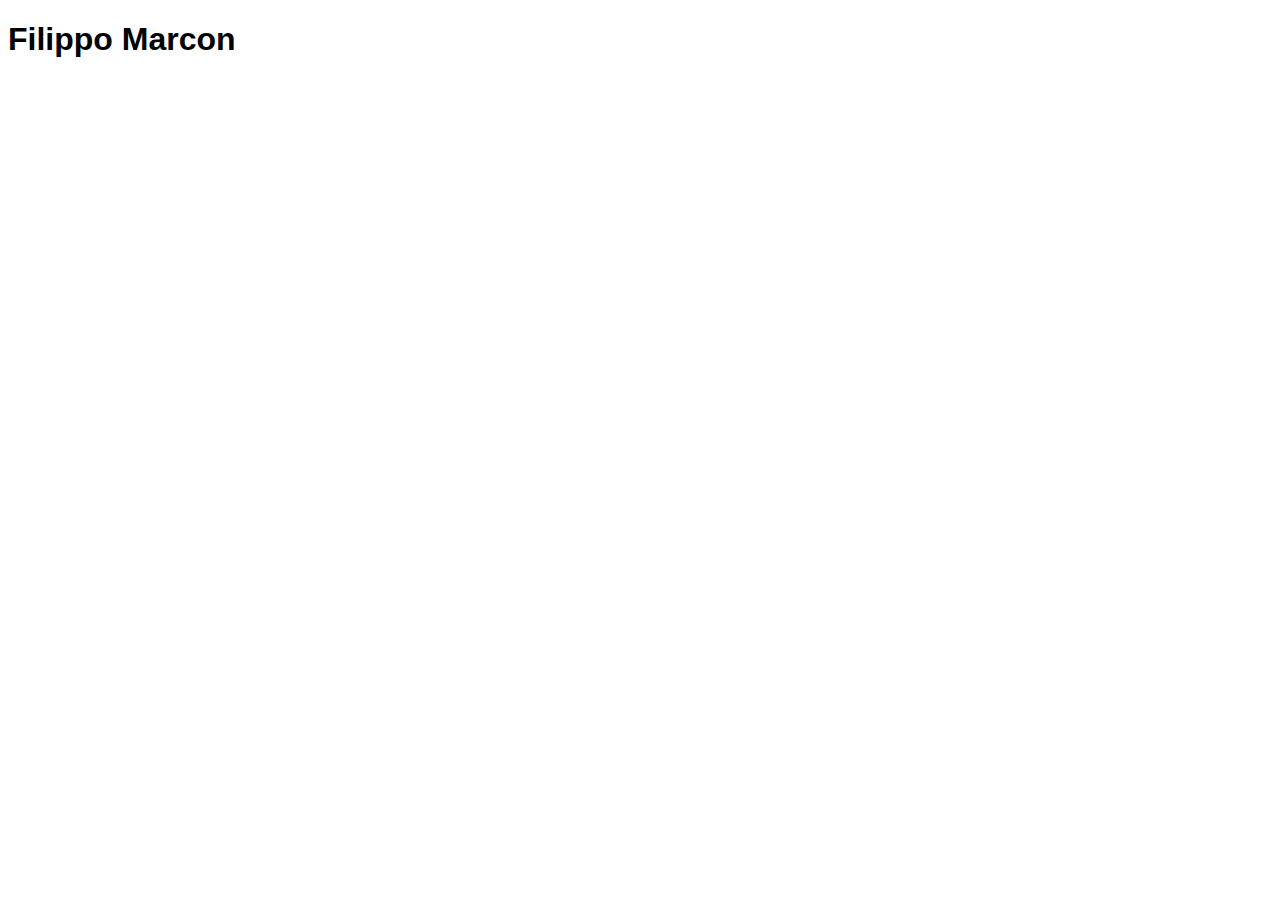
<file: index.html>
<!DOCTYPE html>
<html lang="en">
<head>
    <meta charset="UTF-8">
    <meta name="viewport" content="width=device-width, initial-scale=1.0">
    <link rel="icon" type="image/x-icon" href="./images/pic.jpeg">
    <title>Filippo Marcon</title>
</head>
<body>
    <h1 style="font-family: Arial;">Filippo Marcon</h1
</body>
</html>
</file>
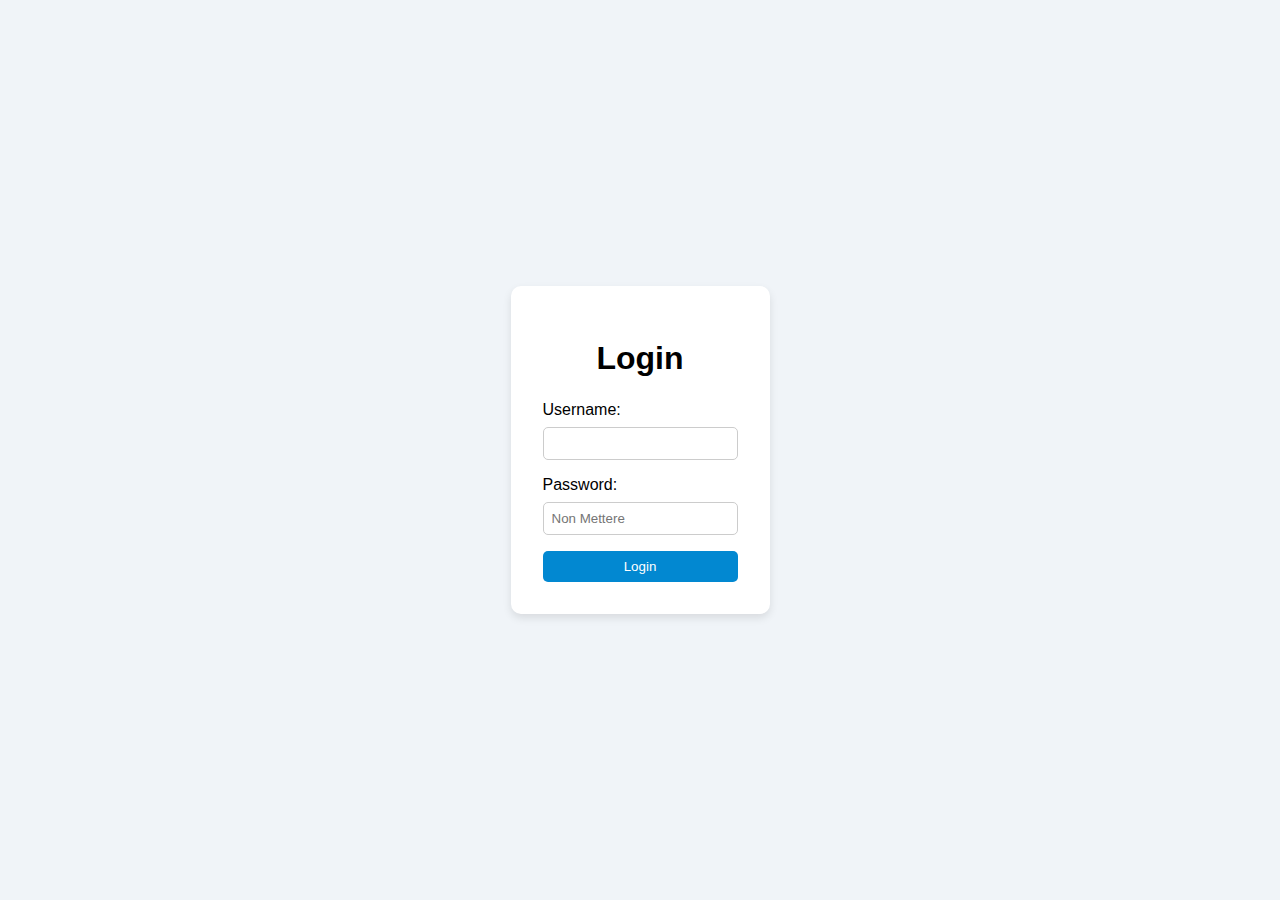
<file: islandmcadmin/login.html>
<!DOCTYPE html>
<html lang="en">
<head>
    <meta charset="UTF-8">
    <meta name="viewport" content="width=device-width, initial-scale=1.0">
    <title>Login - IslandMC Admin Panel</title>
    <link rel="stylesheet" href="css/login.css">
</head>
<body>
    <div class="login-container">
        <h1>Login</h1>
        <form id="login-form">
            <label for="username">Username:</label>
            <input type="text" id="username" name="username" required>

            <label for="password">Password:</label>
            <input type="password" id="password" name="password" placeholder="Non Mettere">

            <button type="submit">Login</button>
        </form>
    </div>
    <script src="js/login_script.js"></script>
</body>
</html>
</file>
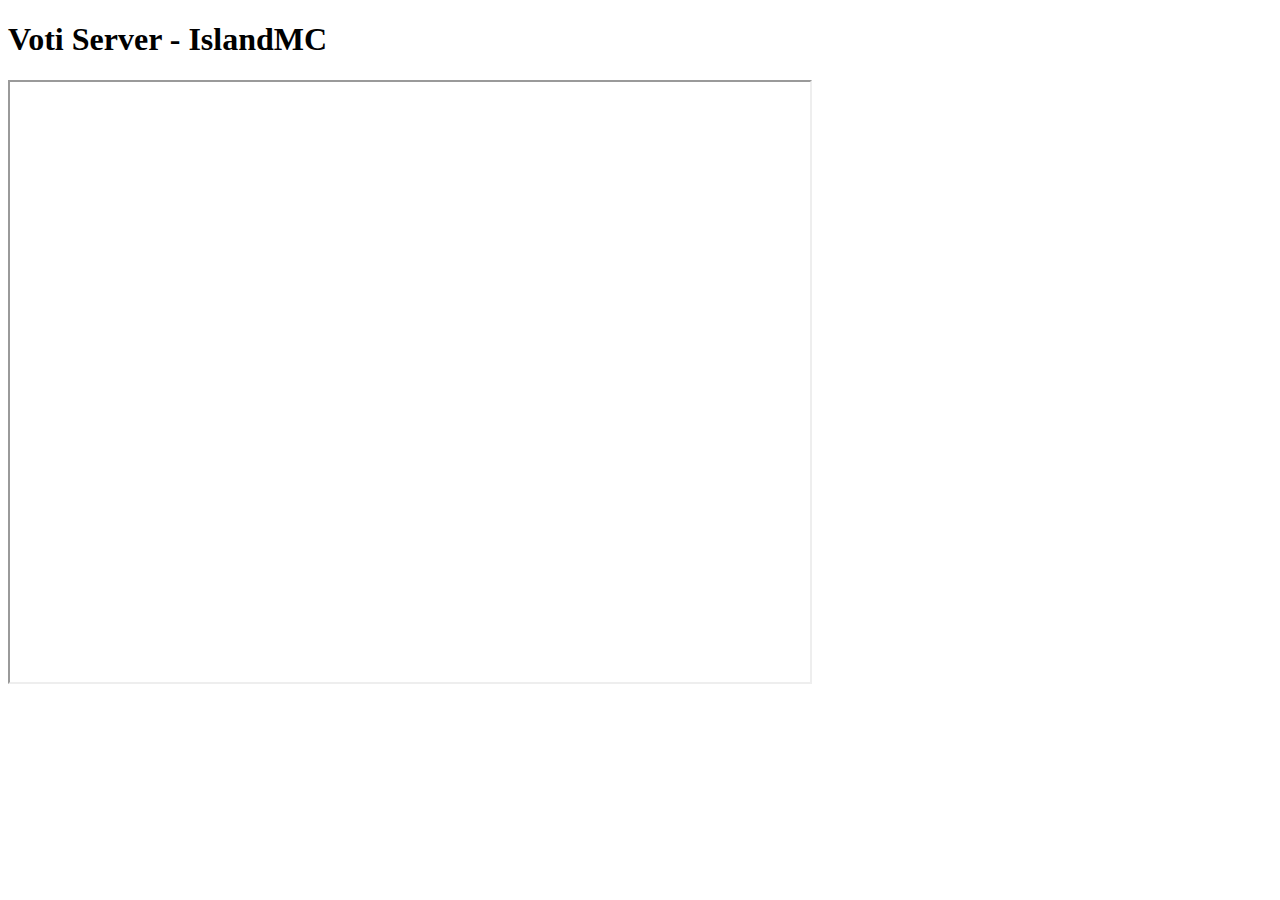
<file: islandmcadmin/test.html>
<!DOCTYPE html>
<html lang="en">
<head>
    <meta charset="UTF-8">
    <meta name="viewport" content="width=device-width, initial-scale=1.0">
    <title>Voti Server - IslandMC</title>
</head>
<body>
    <h1>Voti Server - IslandMC</h1>
    <iframe src="https://minecraft-italia.net/lista/server/islandmc.cc" width="800" height="600" sandbox="allow-same-origin allow-scripts"></iframe>
</body>
</html>
</file>
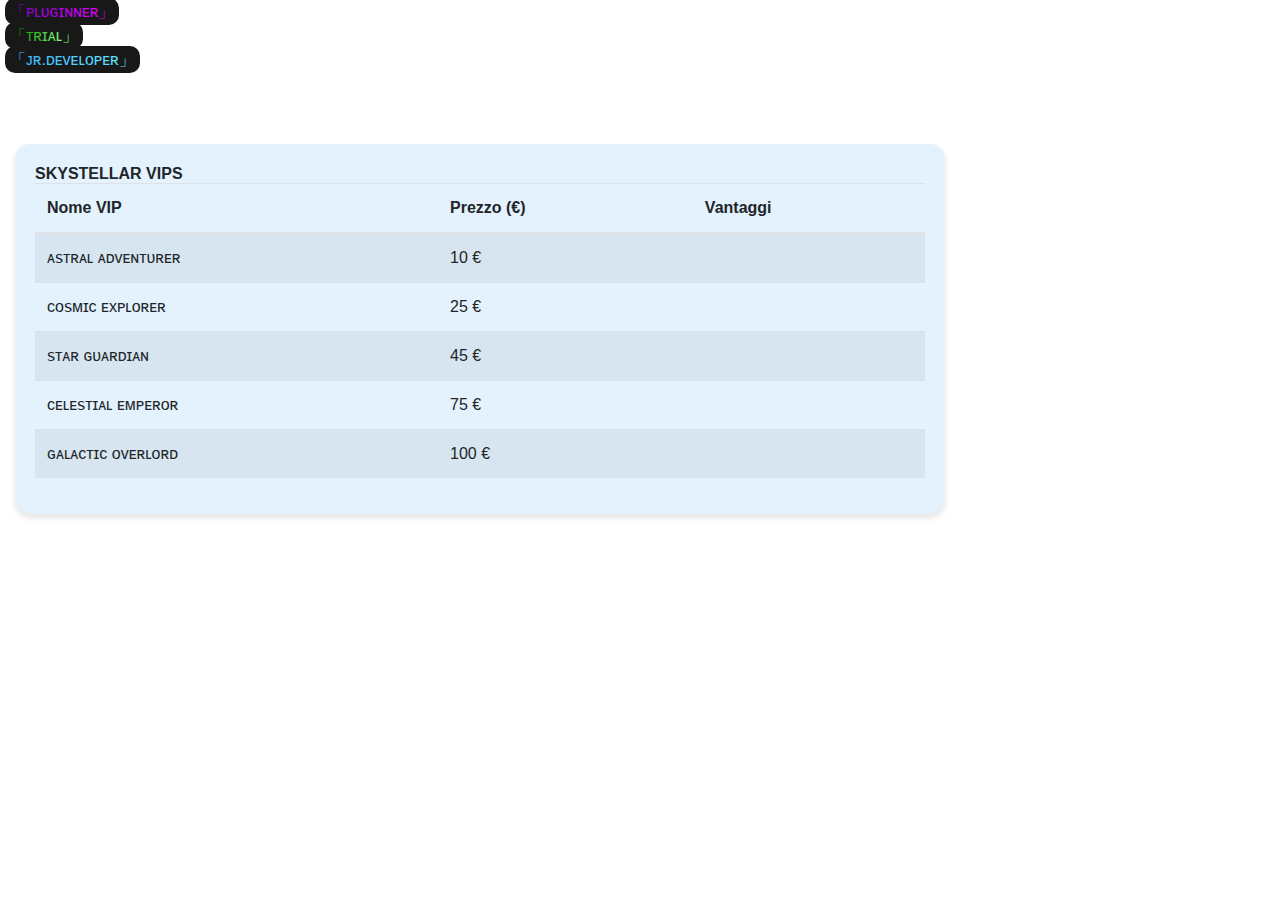
<file: islandmcadmin/pages/ph1llyon.html>
<!DOCTYPE html>
<html lang="en">

<head>
    <meta charset="UTF-8">
    <meta name="viewport" content="width=device-width, initial-scale=1.0">
    <title>Ph1llyOn - IslandMC Admin Panel</title>
    <!-- Bootstrap CSS -->
    <link rel="stylesheet" href="https://maxcdn.bootstrapcdn.com/bootstrap/4.5.2/css/bootstrap.min.css">
    <!-- Importa il tuo file CSS -->
    <link rel="stylesheet" href="../css/home.css">
    <script src="../js/online-players.js"></script>
</head>

<body>
    <span class="staff-tag"><font style="color: #8C00D4;">「</font><font style="color: #9400D8;">ᴘ</font><font style="color: #9D00DC;">ʟ</font><font style="color: #A500E0;">ᴜ</font><font style="color: #AD00E4;">ɢ</font><font style="color: #B500E8;">ɪ</font><font style="color: #BE00EB;">ɴ</font><font style="color: #C600EF;">ɴ</font><font style="color: #CE00F3;">ᴇ</font><font style="color: #D600F7;">ʀ</font><font style="color: #DF00FB;">」</font> </span>
        <br>
    <span class="staff-tag"> <font style="color: #0BA100;">「</font><font style="color: #22B118;">ᴛ</font><font style="color: #39C02F;">ʀ</font><font style="color: #51D047;">ɪ</font><font style="color: #68E05F;">ᴀ</font><font style="color: #7FEF76;">ʟ</font><font style="color: #96FF8E;">」</font> </span>
        <br>
    <span class="staff-tag"><font style="color: #39BAFF;">「</font><font style="color: #3CBDFF;">ᴊ</font><font style="color: #3FC0FF;">ʀ</font><font style="color: #42C4FF;">.</font><font style="color: #45C7FF;">ᴅ</font><font style="color: #48CAFF;">ᴇ</font><font style="color: #4BCDFF;">ᴠ</font><font style="color: #4DD1FF;">ᴇ</font><font style="color: #50D4FF;">ʟ</font><font style="color: #53D7FF;">ᴏ</font><font style="color: #56DAFF;">ᴘ</font><font style="color: #59DEFF;">ᴇ</font><font style="color: #5CE1FF;">ʀ</font><font style="color: #5FE4FF;">」</font></span>
        <br>
        <br>
        <br>
        <br>
        <div class="col-md-9">
        <div class="custom-card">
            <div class="custom-card-body">
                <h2 class="custom-card-title">SKYSTELLAR VIPS</h2>
                <table class="table table-striped">
                    <thead>
                        <tr>
                            <th>Nome VIP</th>
                            <th>Prezzo (€)</th>
                            <th>Vantaggi</th>
                        </tr>
                    </thead>
                    <tbody>
                        <tr>
                            <td>ᴀꜱᴛʀᴀʟ ᴀᴅᴠᴇɴᴛᴜʀᴇʀ</td>
                            <td>10 €</td>
                            <td></td>
                        </tr>
                        <tr>
                            <td>ᴄᴏꜱᴍɪᴄ ᴇxᴘʟᴏʀᴇʀ</td>
                            <td>25 €</td>
                            <td></td>
                        </tr>
                        <tr>
                            <td>ꜱᴛᴀʀ ɢᴜᴀʀᴅɪᴀɴ</td>
                            <td>45 €</td>
                            <td></td>
                        </tr>
                        <tr>
                            <td>ᴄᴇʟᴇꜱᴛɪᴀʟ ᴇᴍᴘᴇʀᴏʀ</td>
                            <td>75 €</td>
                            <td></td>
                        </tr>
                        <tr>
                            <td>ɢᴀʟᴀᴄᴛɪᴄ ᴏᴠᴇʀʟᴏʀᴅ</td>
                            <td>100 €</td>
                            <td></td>
                        </tr>
                    </tbody>
                </table>
            </div>
        </div>
    </div>

    <!-- Bootstrap JS, Popper.js, and jQuery -->
    <script src="https://code.jquery.com/jquery-3.5.1.slim.min.js"></script>
    <script src="https://cdn.jsdelivr.net/npm/@popperjs/core@2.5.4/dist/umd/popper.min.js"></script>
    <script src="https://maxcdn.bootstrapcdn.com/bootstrap/4.5.2/js/bootstrap.min.js"></script>
</body>

</html>

<style>
    .staff-tag {
        background-color: #181818;
        margin-left: 5px;
        padding: 5px;
        border-radius: 10px;
    }
</style>
</file>
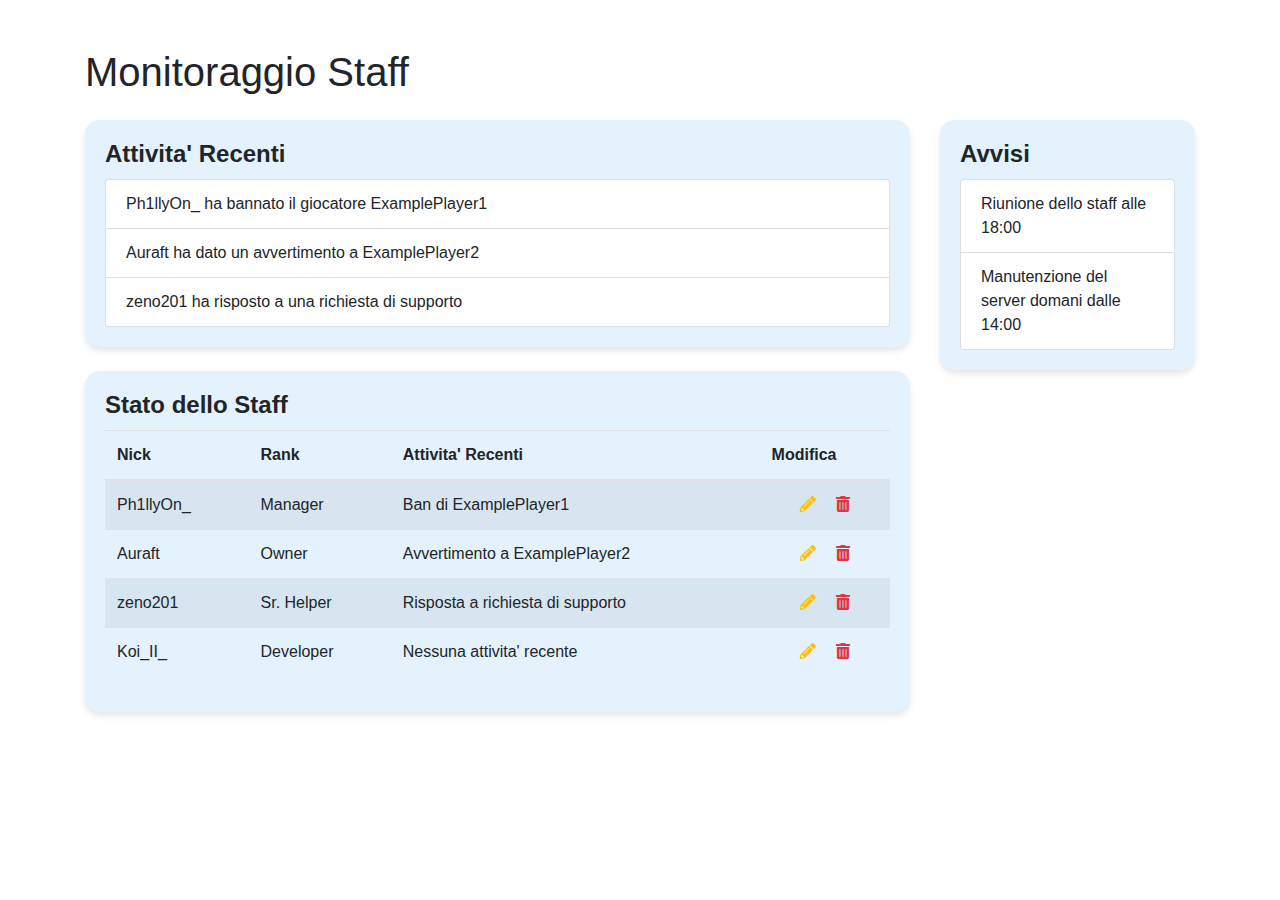
<file: islandmcadmin/pages/staff-monitor.html>
<!DOCTYPE html>
<html lang="en">
<head>
    <meta charset="UTF-8">
    <meta name="viewport" content="width=device-width, initial-scale=1.0">
    <title>Monitoraggio Staff - IslandMC Admin Panel</title>
    <!-- Bootstrap CSS -->
    <link rel="stylesheet" href="https://maxcdn.bootstrapcdn.com/bootstrap/4.5.2/css/bootstrap.min.css">
    <!-- Importa il tuo file CSS -->
    <link rel="stylesheet" href="../css/staff-monitor.css">
    <!-- FontAwesome per le icone -->
    <link rel="stylesheet" href="https://cdnjs.cloudflare.com/ajax/libs/font-awesome/5.15.4/css/all.min.css">
</head>
<body>
    <div class="container mt-5">
        <h1 class="mb-4">Monitoraggio Staff</h1>
        <div class="row">
            <!-- Colonna 9 -->
            <div class="col-md-9">
                <!-- Riepilogo delle attivita' recenti -->
                <div class="custom-card mb-4">
                    <div class="custom-card-body">
                        <h2 class="custom-card-title">Attivita' Recenti</h2>
                        <ul class="list-group">
                            <li class="list-group-item">Ph1llyOn_ ha bannato il giocatore ExamplePlayer1</li>
                            <li class="list-group-item">Auraft ha dato un avvertimento a ExamplePlayer2</li>
                            <li class="list-group-item">zeno201 ha risposto a una richiesta di supporto</li>
                        </ul>
                    </div>
                </div>
                <!-- Tabella dello stato dello staff -->
                <div class="custom-card">
                    <div class="custom-card-body">
                        <h2 class="custom-card-title">Stato dello Staff</h2>
                        <table class="table table-striped">
                            <thead>
                                <tr>
                                    <th>Nick</th>
                                    <th>Rank</th>
                                    <th>Attivita' Recenti</th>
                                    <th>Modifica</th>
                                </tr>
                            </thead>
                            <tbody>
                                <tr>
                                    <td>Ph1llyOn_</td>
                                    <td>Manager</td>
                                    <td>Ban di ExamplePlayer1</td>
                                    <td class="text-center">
                                        <i class="fas fa-pencil-alt text-warning"></i>
                                        <i class="fas fa-trash-alt text-danger ml-3"></i>
                                    </td>
                                </tr>
                                <tr>
                                    <td>Auraft</td>
                                    <td>Owner</td>
                                    <td>Avvertimento a ExamplePlayer2</td>
                                    <td class="text-center">
                                        <i class="fas fa-pencil-alt text-warning"></i>
                                        <i class="fas fa-trash-alt text-danger ml-3"></i>
                                    </td>
                                </tr>
                                <tr>
                                    <td>zeno201</td>
                                    <td>Sr. Helper</td>
                                    <td>Risposta a richiesta di supporto</td>
                                    <td class="text-center">
                                        <i class="fas fa-pencil-alt text-warning"></i>
                                        <i class="fas fa-trash-alt text-danger ml-3"></i>
                                    </td>
                                </tr>
                                <tr>
                                    <td>Koi_II_</td>
                                    <td>Developer</td>
                                    <td>Nessuna attivita' recente</td>
                                    <td class="text-center">
                                        <i class="fas fa-pencil-alt text-warning"></i>
                                        <i class="fas fa-trash-alt text-danger ml-3"></i>
                                    </td>
                                </tr>
                            </tbody>
                        </table>
                    </div>
                </div>
            </div>
            <!-- Colonna 3 -->
            <div class="col-md-3">
                <!-- Avvisi o messaggi interni -->
                <div class="custom-card">
                    <div class="custom-card-body">
                        <h2 class="custom-card-title">Avvisi</h2>
                        <ul class="list-group">
                            <li class="list-group-item">Riunione dello staff alle 18:00</li>
                            <li class="list-group-item">Manutenzione del server domani dalle 14:00</li>
                        </ul>
                    </div>
                </div>
            </div>
        </div>
    </div>
    <!-- Bootstrap JS, Popper.js, and jQuery -->
    <script src="https://code.jquery.com/jquery-3.5.1.slim.min.js"></script>
    <script src="https://cdn.jsdelivr.net/npm/@popperjs/core@2.5.4/dist/umd/popper.min.js"></script>
    <script src="https://maxcdn.bootstrapcdn.com/bootstrap/4.5.2/js/bootstrap.min.js"></script>
</body>
</html>
</file>
<file: islandmcadmin/css/login.css>
body {
    font-family: 'Segoe UI', Tahoma, Geneva, Verdana, sans-serif;
    margin: 0;
    padding: 0;
    display: flex;
    justify-content: center;
    align-items: center;
    height: 100vh;
    background-color: #f0f4f8;
}

.login-container {
    background-color: #fff;
    padding: 2rem;
    border-radius: 10px;
    box-shadow: 0 4px 8px rgba(0, 0, 0, 0.1);
}

h1 {
    text-align: center;
    margin-bottom: 1.5rem;
}

form {
    display: flex;
    flex-direction: column;
}

label {
    margin-bottom: 0.5rem;
}

input[type="text"],
input[type="password"] {
    padding: 0.5rem;
    margin-bottom: 1rem;
    border-radius: 5px;
    border: 1px solid #ccc;
}

button {
    padding: 0.5rem;
    background-color: #0288d1;
    color: #fff;
    border: none;
    border-radius: 5px;
    cursor: pointer;
}

button:hover {
    background-color: #01579b;
}
</file>
<file: islandmcadmin/css/home.css>
@import url(//db.onlinewebfonts.com/c/6ab539c6fc2b21ff0b149b3d06d7f97c?family=Minecraft);

body {
    font-family: 'Minecraft', sans-serif; /* Font Minecraft Regular */
    margin: 0;
    padding: 0;
}

.container {
    padding: 20px;
}

.row {
    display: flex;
    flex-wrap: wrap;
    margin: 0 -10px;
}

.col-3, .col-4, .col-9, .col-12 {
    padding: 0 10px;
    box-sizing: border-box;
}

.col-3 {
    flex: 0 0 25%;
    max-width: 25%;
}

.col-4 {
    flex: 0 0 33.3333%;
    max-width: 33.3333%;
}

.col-9 {
    flex: 0 0 75%;
    max-width: 75%;
}

.col-12 {
    flex: 0 0 100%;
    max-width: 100%;
}

.mb-4 {
    margin-bottom: 1.5rem;
}

.custom-card {
    background-color: #e3f2fd;
    border-radius: 15px;
    box-shadow: 0 4px 6px rgba(0, 0, 0, 0.1);
    transition: transform 0.3s;
    overflow: hidden;
}

.custom-card:hover {
    transform: translateY(-5px);
}

.custom-card-body {
    padding: 20px;
}

.custom-card-value {
    font-size: 3rem;
    font-weight: bold;
    margin-bottom: 10px;
}

.custom-card-title {
    font-size: 1rem;
    font-weight: bold;
    margin: 0;
}

.custom-card-change {
    font-size: 1rem;
    font-weight: bold;
}

.custom-card-text {
    color: #666;
    margin: 0;
}

.custom-img-thumbnail {
    width: 50px;
    height: 50px;
    border-radius: 10px;
    object-fit: cover;
    margin-right: 10px;
}

.custom-card-wide {
    display: flex;
    align-items: center;
}
</file>
<file: islandmcadmin/css/staff-monitor.css>
@import url(//db.onlinewebfonts.com/c/6ab539c6fc2b21ff0b149b3d06d7f97c?family=Minecraft);

body {
    font-family: 'Minecraft', sans-serif; /* Font Minecraft Regular */
}

.custom-card {
    background-color: #e3f2fd;
    border-radius: 15px;
    box-shadow: 0 4px 6px rgba(0, 0, 0, 0.1);
    margin-bottom: 20px;
    overflow: hidden;
    transition: transform 0.3s;
}

.custom-card:hover {
    transform: translateY(-5px);
}

.custom-card-body {
    padding: 20px;
}

.custom-card-title {
    font-size: 1.5rem;
    font-weight: bold;
    margin-bottom: 10px;
}

.custom-card-text {
    color: #666;
}

.list-group-item {
    font-size: 1rem;
}

.table-striped tbody tr:nth-of-type(odd) {
    background-color: rgba(0, 0, 0, 0.05);
}

.fa-pencil-alt {
    cursor: pointer;
}

.fa-trash-alt {
    cursor: pointer;
}
</file>
